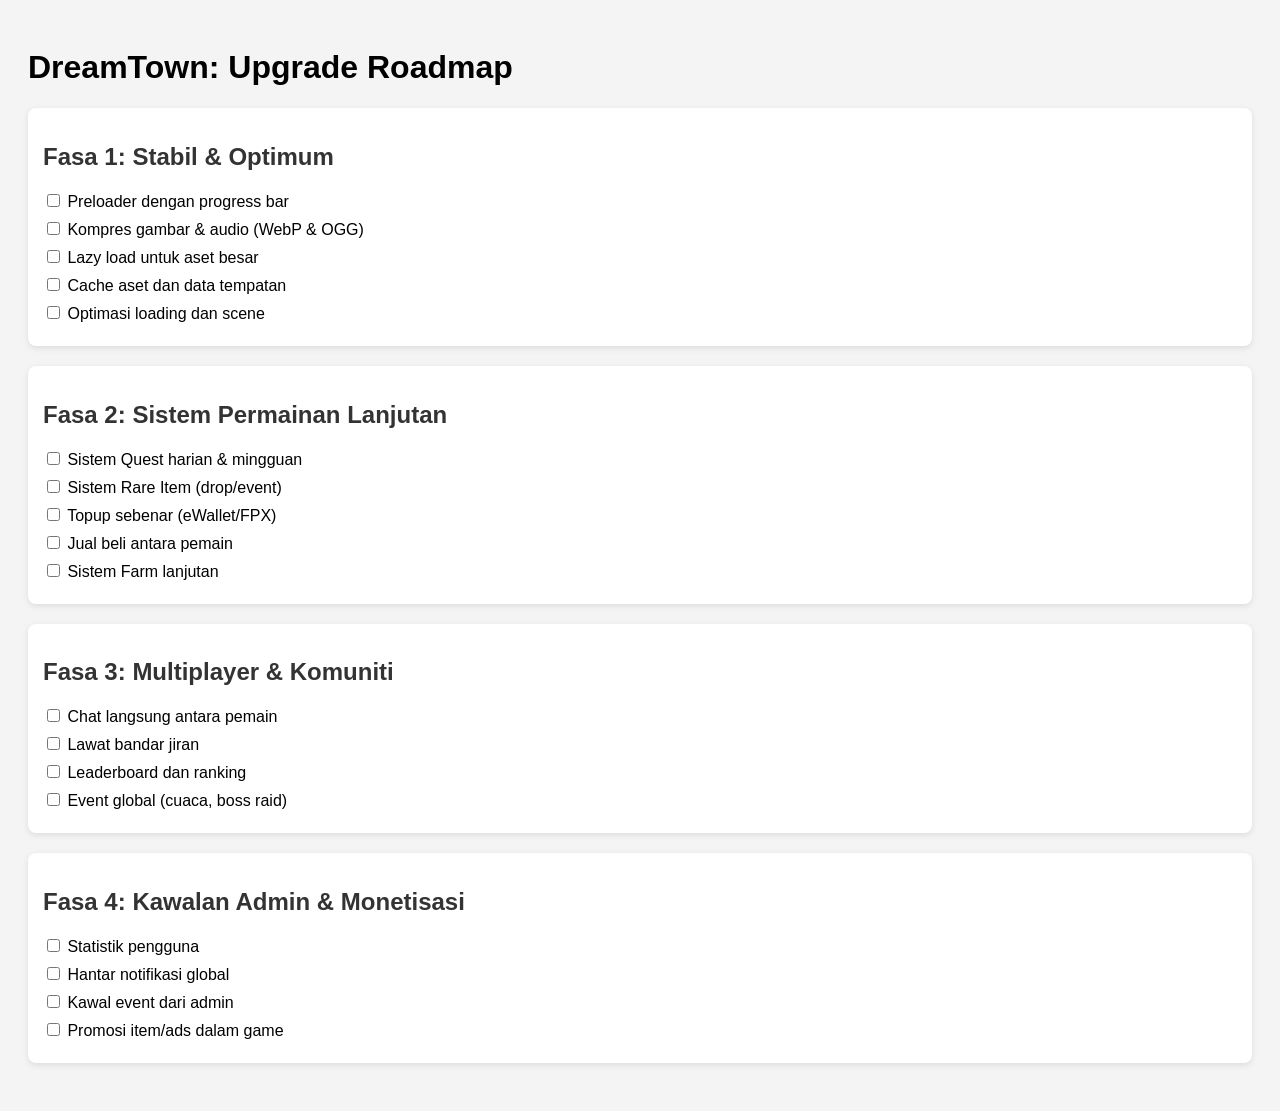
<file: roadmap.html>
<!DOCTYPE html>
<html lang="en">
<head>
  <meta charset="UTF-8" />
  <meta name="viewport" content="width=device-width, initial-scale=1.0" />
  <title>DreamTown Upgrade Roadmap</title>
  <style>
    body {
      font-family: Arial, sans-serif;
      padding: 20px;
      background: #f4f4f4;
    }
    h2 {
      color: #333;
    }
    section {
      background: white;
      padding: 15px;
      margin-bottom: 20px;
      border-radius: 8px;
      box-shadow: 0 2px 6px rgba(0,0,0,0.1);
    }
    label {
      display: block;
      margin: 8px 0;
    }
  </style>
</head>
<body>
  <h1>DreamTown: Upgrade Roadmap</h1>

  <section>
    <h2>Fasa 1: Stabil & Optimum</h2>
    <label><input type="checkbox"> Preloader dengan progress bar</label>
    <label><input type="checkbox"> Kompres gambar & audio (WebP & OGG)</label>
    <label><input type="checkbox"> Lazy load untuk aset besar</label>
    <label><input type="checkbox"> Cache aset dan data tempatan</label>
    <label><input type="checkbox"> Optimasi loading dan scene</label>
  </section>

  <section>
    <h2>Fasa 2: Sistem Permainan Lanjutan</h2>
    <label><input type="checkbox"> Sistem Quest harian & mingguan</label>
    <label><input type="checkbox"> Sistem Rare Item (drop/event)</label>
    <label><input type="checkbox"> Topup sebenar (eWallet/FPX)</label>
    <label><input type="checkbox"> Jual beli antara pemain</label>
    <label><input type="checkbox"> Sistem Farm lanjutan</label>
  </section>

  <section>
    <h2>Fasa 3: Multiplayer & Komuniti</h2>
    <label><input type="checkbox"> Chat langsung antara pemain</label>
    <label><input type="checkbox"> Lawat bandar jiran</label>
    <label><input type="checkbox"> Leaderboard dan ranking</label>
    <label><input type="checkbox"> Event global (cuaca, boss raid)</label>
  </section>

  <section>
    <h2>Fasa 4: Kawalan Admin & Monetisasi</h2>
    <label><input type="checkbox"> Statistik pengguna</label>
    <label><input type="checkbox"> Hantar notifikasi global</label>
    <label><input type="checkbox"> Kawal event dari admin</label>
    <label><input type="checkbox"> Promosi item/ads dalam game</label>
  </section>

</body>
</html>
</file>
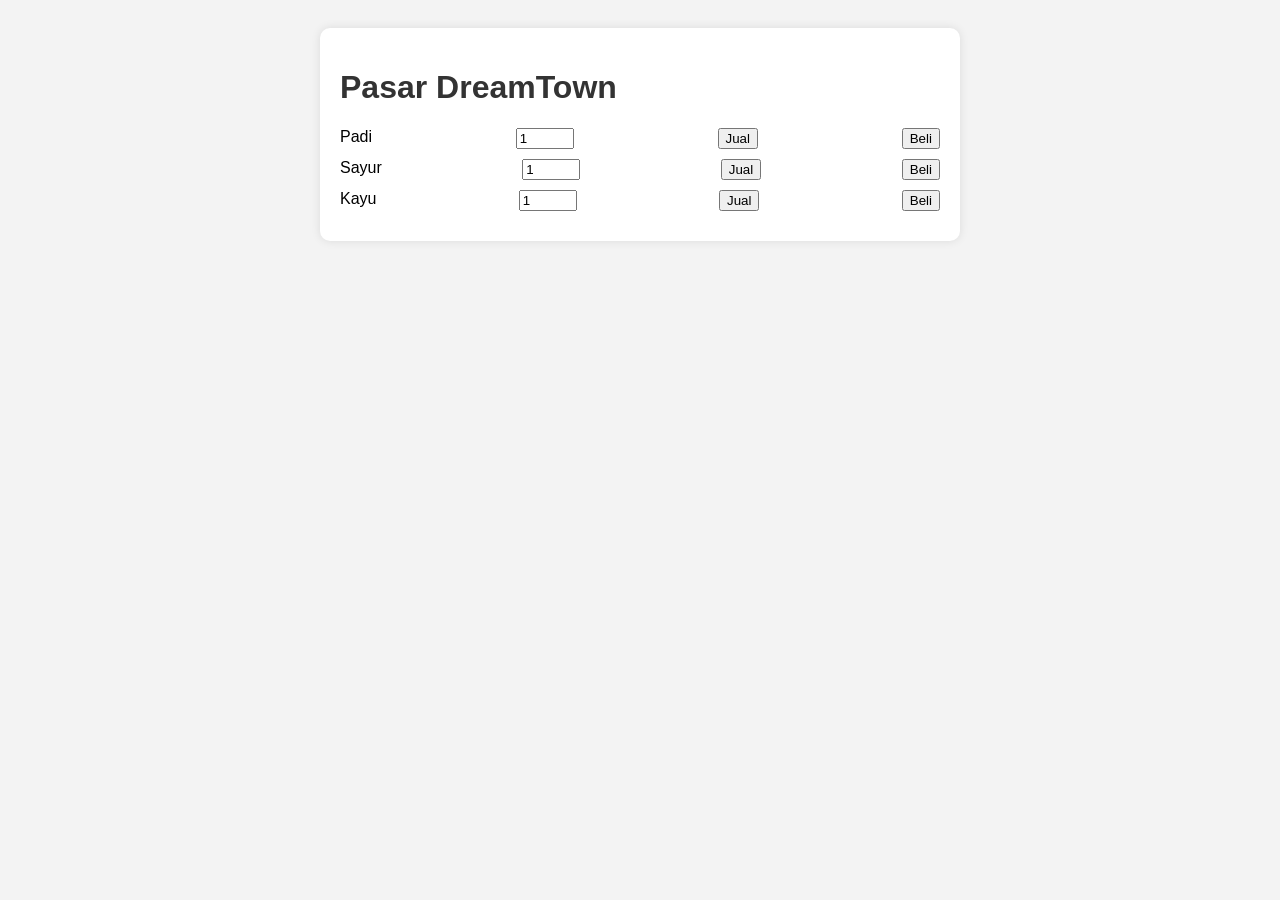
<file: trade.html>
<!DOCTYPE html>
<html>
<head>
  <meta charset="UTF-8">
  <title>DreamTown Market</title>
  <style>
    body { font-family: sans-serif; background: #f3f3f3; padding: 20px; }
    h1 { color: #333; }
    .market-container { background: white; padding: 20px; border-radius: 10px; max-width: 600px; margin: auto; box-shadow: 0 0 10px rgba(0,0,0,0.1); }
    .item-row { display: flex; justify-content: space-between; margin-bottom: 10px; }
    .item-row input { width: 50px; }
  </style>
</head>
<body>
  <div class="market-container">
    <h1>Pasar DreamTown</h1>
    <div class="item-row">
      <span>Padi</span>
      <input type="number" id="padiQty" min="1" value="1"/>
      <button onclick="sellItem('Padi')">Jual</button>
      <button onclick="buyItem('Padi')">Beli</button>
    </div>
    <div class="item-row">
      <span>Sayur</span>
      <input type="number" id="sayurQty" min="1" value="1"/>
      <button onclick="sellItem('Sayur')">Jual</button>
      <button onclick="buyItem('Sayur')">Beli</button>
    </div>
    <div class="item-row">
      <span>Kayu</span>
      <input type="number" id="kayuQty" min="1" value="1"/>
      <button onclick="sellItem('Kayu')">Jual</button>
      <button onclick="buyItem('Kayu')">Beli</button>
    </div>
  </div>

  <script>
    function sellItem(item) {
      const qty = document.getElementById(item.toLowerCase() + 'Qty').value;
      alert('Anda telah menjual ' + qty + ' unit ' + item + '.');
    }

    function buyItem(item) {
      const qty = document.getElementById(item.toLowerCase() + 'Qty').value;
      alert('Anda telah membeli ' + qty + ' unit ' + item + '.');
    }
  </script>
</body>
</html>
</file>
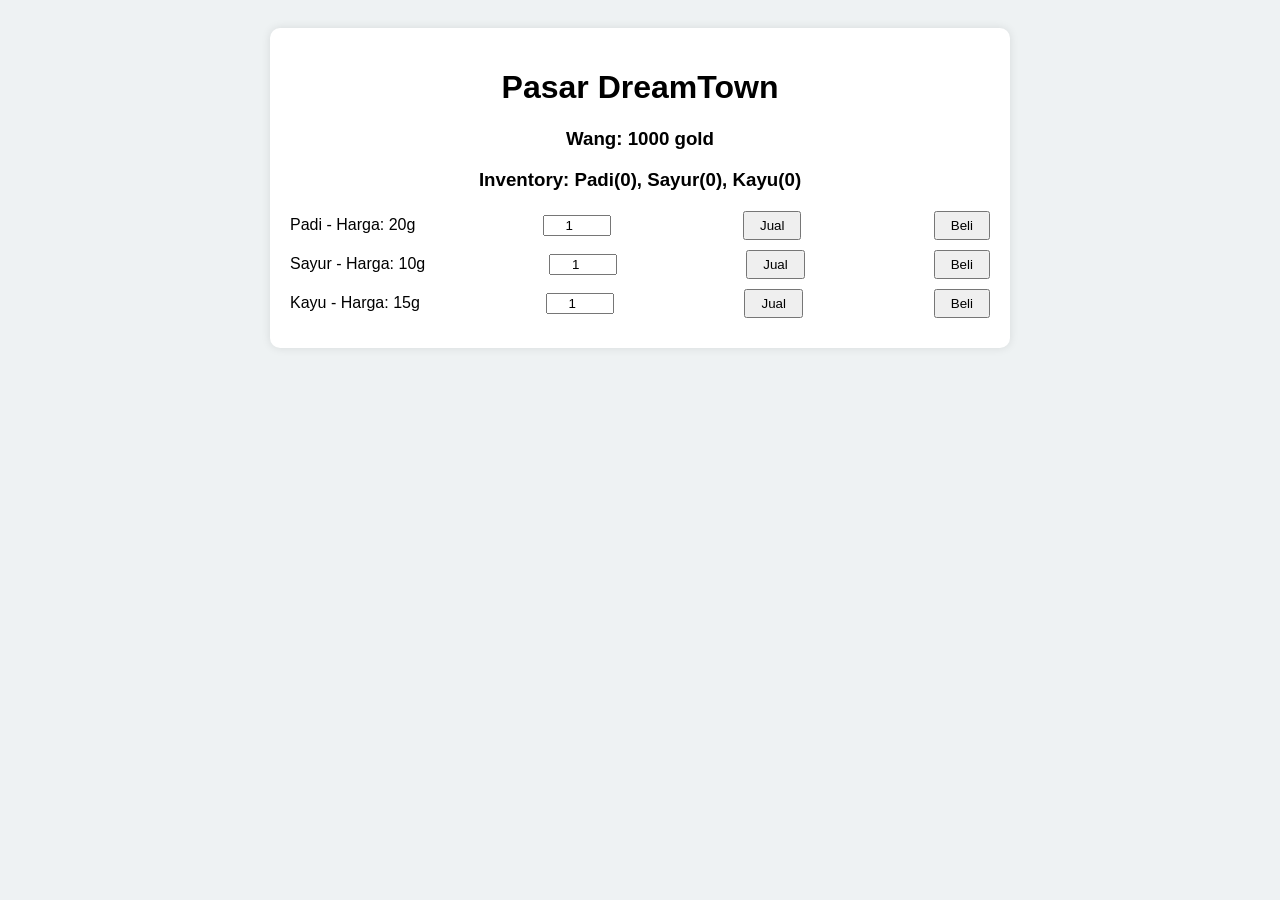
<file: trade_full.html>
<!DOCTYPE html>
<html>
<head>
  <meta charset="UTF-8">
  <title>Pasar DreamTown</title>
  <style>
    body { font-family: sans-serif; background: #eef2f3; padding: 20px; }
    h1, h3 { text-align: center; }
    .market-container { background: white; padding: 20px; border-radius: 10px; max-width: 700px; margin: auto; box-shadow: 0 0 10px rgba(0,0,0,0.1); }
    .status { margin-bottom: 20px; text-align: center; }
    .item-row { display: flex; justify-content: space-between; align-items: center; margin-bottom: 10px; }
    .item-row input { width: 60px; text-align: center; }
    button { padding: 5px 15px; margin-left: 5px; }
  </style>
</head>
<body>
  <div class="market-container">
    <h1>Pasar DreamTown</h1>
    <div class="status">
      <h3>Wang: <span id="money">1000</span> gold</h3>
      <h3>Inventory: Padi(<span id="padiCount">0</span>), Sayur(<span id="sayurCount">0</span>), Kayu(<span id="kayuCount">0</span>)</h3>
    </div>
    <div class="item-row">
      <span>Padi - Harga: 20g</span>
      <input type="number" id="padiQty" min="1" value="1"/>
      <button onclick="sellItem('Padi')">Jual</button>
      <button onclick="buyItem('Padi')">Beli</button>
    </div>
    <div class="item-row">
      <span>Sayur - Harga: 10g</span>
      <input type="number" id="sayurQty" min="1" value="1"/>
      <button onclick="sellItem('Sayur')">Jual</button>
      <button onclick="buyItem('Sayur')">Beli</button>
    </div>
    <div class="item-row">
      <span>Kayu - Harga: 15g</span>
      <input type="number" id="kayuQty" min="1" value="1"/>
      <button onclick="sellItem('Kayu')">Jual</button>
      <button onclick="buyItem('Kayu')">Beli</button>
    </div>
  </div>

  <script>
    let money = 1000;
    let inventory = {
      Padi: 0,
      Sayur: 0,
      Kayu: 0
    };
    const prices = {
      Padi: 20,
      Sayur: 10,
      Kayu: 15
    };

    function updateUI() {
      document.getElementById("money").textContent = money;
      document.getElementById("padiCount").textContent = inventory["Padi"];
      document.getElementById("sayurCount").textContent = inventory["Sayur"];
      document.getElementById("kayuCount").textContent = inventory["Kayu"];
    }

    function buyItem(item) {
      const qty = parseInt(document.getElementById(item.toLowerCase() + 'Qty').value);
      const cost = prices[item] * qty;
      if (money >= cost) {
        money -= cost;
        inventory[item] += qty;
        alert("Anda membeli " + qty + " " + item + " dengan harga " + cost + "g.");
      } else {
        alert("Duit tidak mencukupi untuk beli " + item);
      }
      updateUI();
    }

    function sellItem(item) {
      const qty = parseInt(document.getElementById(item.toLowerCase() + 'Qty').value);
      if (inventory[item] >= qty) {
        const gain = prices[item] * qty;
        inventory[item] -= qty;
        money += gain;
        alert("Anda menjual " + qty + " " + item + " dan dapat " + gain + "g.");
      } else {
        alert("Item " + item + " tidak mencukupi untuk dijual.");
      }
      updateUI();
    }

    updateUI();
  </script>
</body>
</html>
</file>
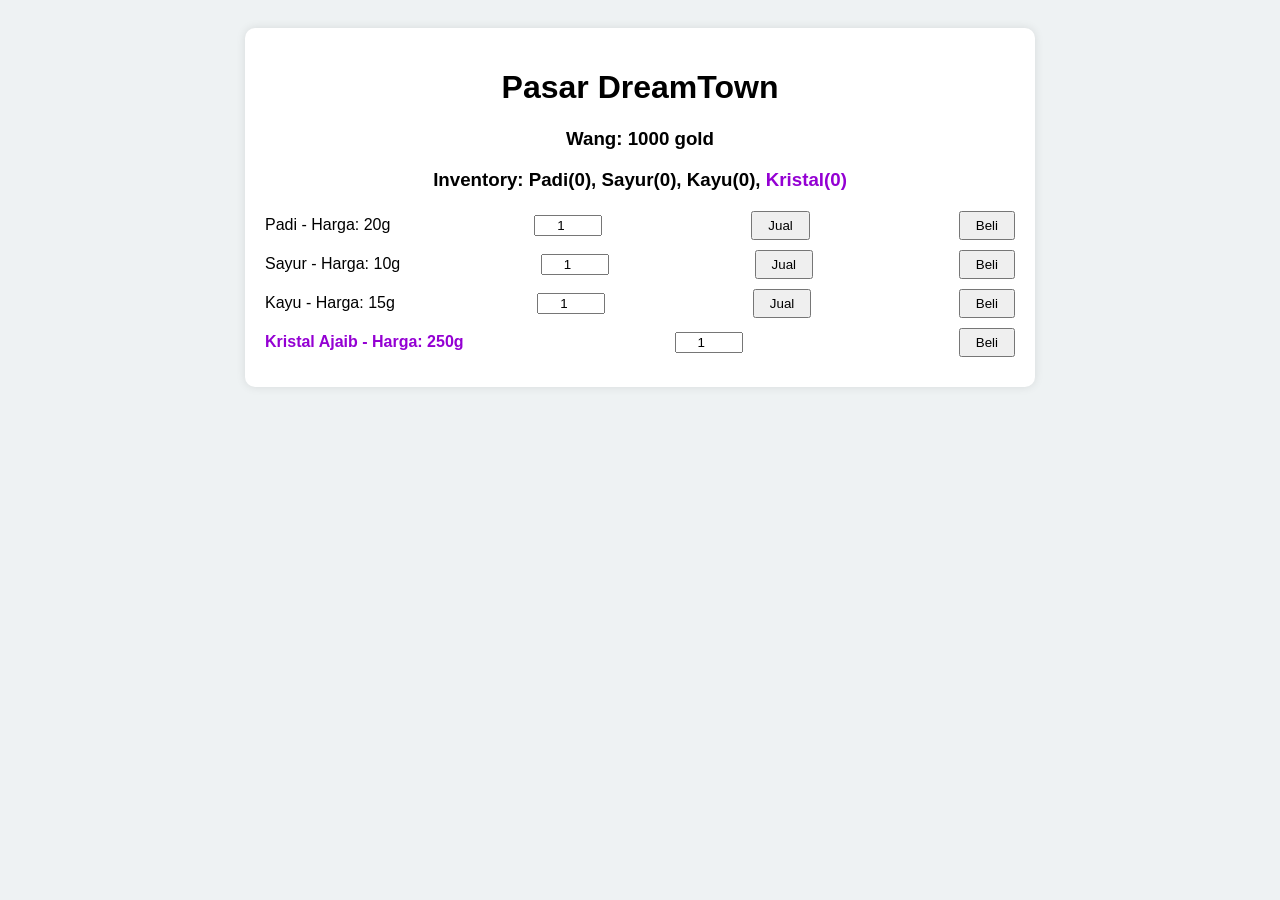
<file: trade_rare.html>
<!DOCTYPE html>
<html>
<head>
  <meta charset="UTF-8">
  <title>Pasar DreamTown - Rare Items</title>
  <style>
    body { font-family: sans-serif; background: #eef2f3; padding: 20px; }
    h1, h3 { text-align: center; }
    .market-container { background: white; padding: 20px; border-radius: 10px; max-width: 750px; margin: auto; box-shadow: 0 0 10px rgba(0,0,0,0.1); }
    .status { margin-bottom: 20px; text-align: center; }
    .item-row { display: flex; justify-content: space-between; align-items: center; margin-bottom: 10px; }
    .item-row input { width: 60px; text-align: center; }
    button { padding: 5px 15px; margin-left: 5px; }
    .rare { color: darkviolet; font-weight: bold; }
  </style>
</head>
<body>
  <div class="market-container">
    <h1>Pasar DreamTown</h1>
    <div class="status">
      <h3>Wang: <span id="money">1000</span> gold</h3>
      <h3>Inventory: Padi(<span id="padiCount">0</span>), Sayur(<span id="sayurCount">0</span>), Kayu(<span id="kayuCount">0</span>), <span class="rare">Kristal(<span id="kristalCount">0</span>)</span></h3>
    </div>

    <!-- Biasa -->
    <div class="item-row">
      <span>Padi - Harga: 20g</span>
      <input type="number" id="padiQty" min="1" value="1"/>
      <button onclick="sellItem('Padi')">Jual</button>
      <button onclick="buyItem('Padi')">Beli</button>
    </div>
    <div class="item-row">
      <span>Sayur - Harga: 10g</span>
      <input type="number" id="sayurQty" min="1" value="1"/>
      <button onclick="sellItem('Sayur')">Jual</button>
      <button onclick="buyItem('Sayur')">Beli</button>
    </div>
    <div class="item-row">
      <span>Kayu - Harga: 15g</span>
      <input type="number" id="kayuQty" min="1" value="1"/>
      <button onclick="sellItem('Kayu')">Jual</button>
      <button onclick="buyItem('Kayu')">Beli</button>
    </div>

    <!-- Rare Item -->
    <div class="item-row">
      <span class="rare">Kristal Ajaib - Harga: 250g</span>
      <input type="number" id="kristalQty" min="1" value="1"/>
      <button onclick="buyItem('Kristal')">Beli</button>
    </div>
  </div>

  <script>
    let money = 1000;
    let inventory = {
      Padi: 0,
      Sayur: 0,
      Kayu: 0,
      Kristal: 0
    };
    const prices = {
      Padi: 20,
      Sayur: 10,
      Kayu: 15,
      Kristal: 250
    };

    function updateUI() {
      document.getElementById("money").textContent = money;
      document.getElementById("padiCount").textContent = inventory["Padi"];
      document.getElementById("sayurCount").textContent = inventory["Sayur"];
      document.getElementById("kayuCount").textContent = inventory["Kayu"];
      document.getElementById("kristalCount").textContent = inventory["Kristal"];
    }

    function buyItem(item) {
      const qty = parseInt(document.getElementById(item.toLowerCase() + 'Qty').value);
      const cost = prices[item] * qty;
      if (money >= cost) {
        money -= cost;
        inventory[item] += qty;
        alert("Anda membeli " + qty + " " + item + " dengan harga " + cost + "g.");
      } else {
        alert("Duit tidak mencukupi untuk beli " + item);
      }
      updateUI();
    }

    function sellItem(item) {
      const qty = parseInt(document.getElementById(item.toLowerCase() + 'Qty').value);
      if (inventory[item] >= qty) {
        const gain = prices[item] * qty;
        inventory[item] -= qty;
        money += gain;
        alert("Anda menjual " + qty + " " + item + " dan dapat " + gain + "g.");
      } else {
        alert("Item " + item + " tidak mencukupi untuk dijual.");
      }
      updateUI();
    }

    updateUI();
  </script>
</body>
</html>
</file>
